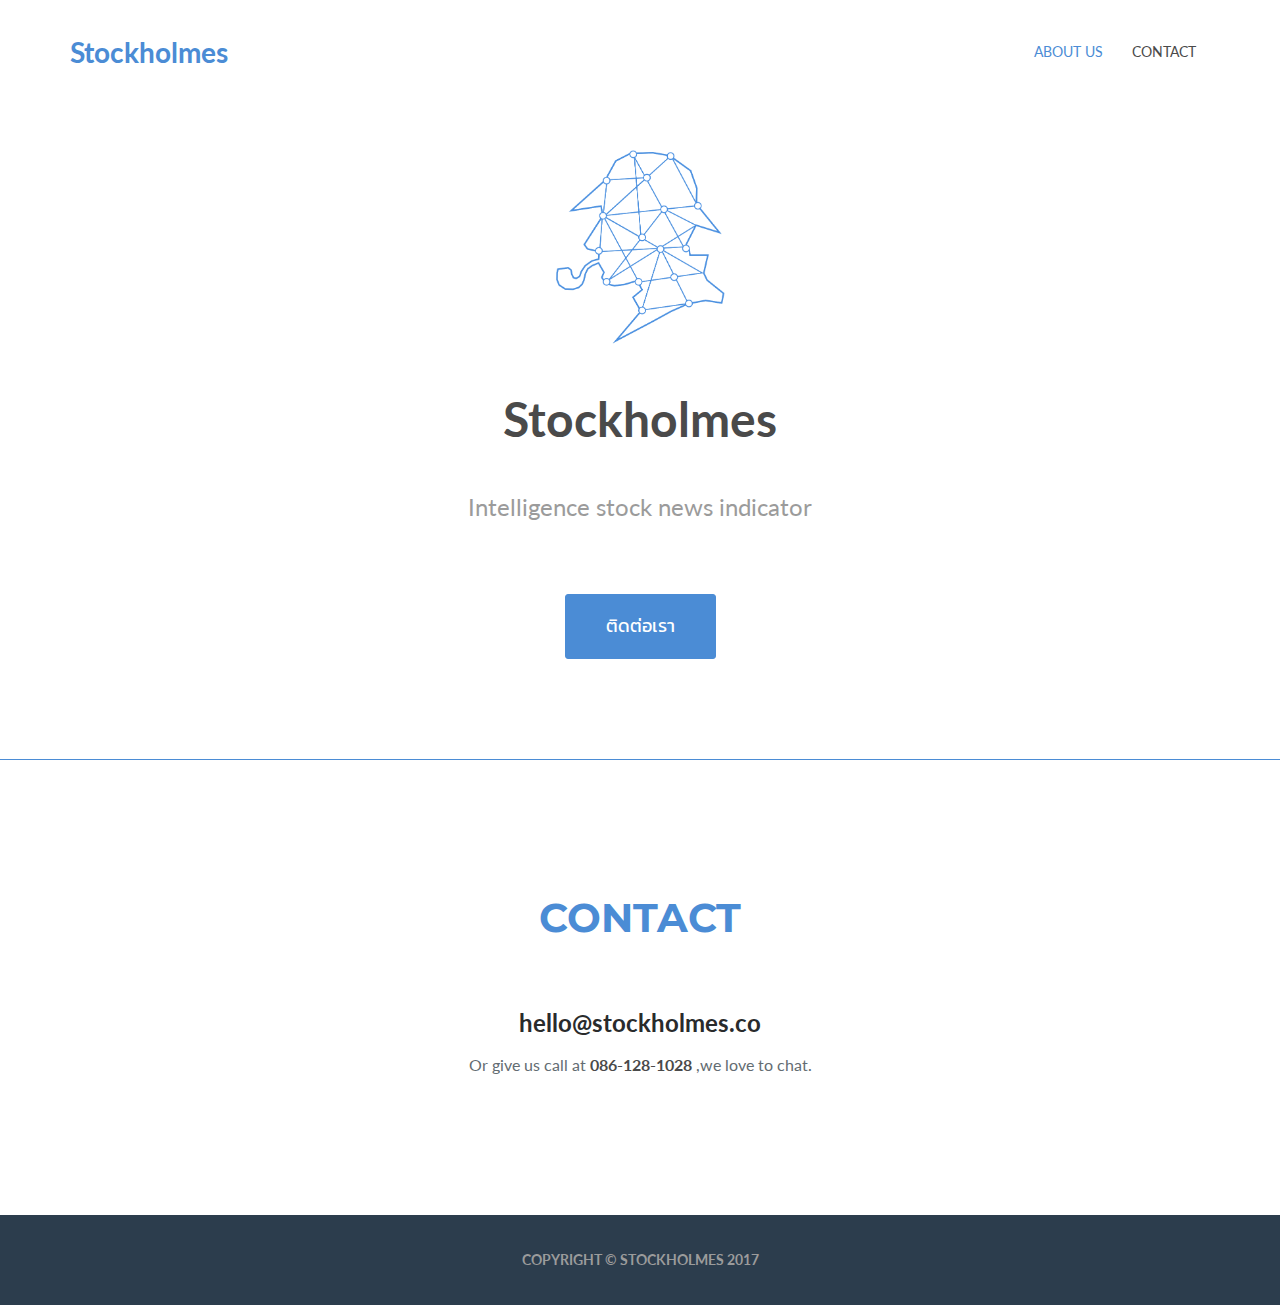
<file: index.html>
<!DOCTYPE html>
<html lang="en">

<head>

    <meta charset="utf-8">
    <meta name="viewport" content="width=device-width, initial-scale=1, shrink-to-fit=no">
    <meta name="description" content="">
    <meta name="author" content="">

    <title>Stockholmes | Intelligence stock news indicator</title>

    <!-- Bootstrap core CSS -->
    <link href="vendor/bootstrap/css/bootstrap.min.css" rel="stylesheet">

    <!-- Custom fonts for this template -->
    <link href="vendor/font-awesome/css/font-awesome.min.css" rel="stylesheet" type="text/css">
    <link href="https://fonts.googleapis.com/css?family=Montserrat:400,700" rel="stylesheet" type="text/css">
    <link href='https://fonts.googleapis.com/css?family=Kaushan+Script' rel='stylesheet' type='text/css'>
    <link href='https://fonts.googleapis.com/css?family=Droid+Serif:400,700,400italic,700italic' rel='stylesheet' type='text/css'>
    <link href='https://fonts.googleapis.com/css?family=Roboto+Slab:400,100,300,700' rel='stylesheet' type='text/css'>
    <link href="https://fonts.googleapis.com/css?family=Lato:400,700" rel="stylesheet" type="text/css">
    <link href="https://fonts.googleapis.com/css?family=Kanit:400,600,700" rel="stylesheet">

    <!--icon website-->

     <link rel="icon" type="" href="img/apple-icon-114x114.png"> 


    <!-- Custom styles for this template -->
    <link href="css/agency.min.css" rel="stylesheet">
    <link rel="stylesheet" type="" href="css/stockholmes.css">
<script type="text/javascript">(function(e,a){if(!a.__SV){var b=window;try{var c,l,i,j=b.location,g=j.hash;c=function(a,b){return(l=a.match(RegExp(b+"=([^&]*)")))?l[1]:null};g&&c(g,"state")&&(i=JSON.parse(decodeURIComponent(c(g,"state"))),"mpeditor"===i.action&&(b.sessionStorage.setItem("_mpcehash",g),history.replaceState(i.desiredHash||"",e.title,j.pathname+j.search)))}catch(m){}var k,h;window.mixpanel=a;a._i=[];a.init=function(b,c,f){function e(b,a){var c=a.split(".");2==c.length&&(b=b[c[0]],a=c[1]);b[a]=function(){b.push([a].concat(Array.prototype.slice.call(arguments,
0)))}}var d=a;"undefined"!==typeof f?d=a[f]=[]:f="mixpanel";d.people=d.people||[];d.toString=function(b){var a="mixpanel";"mixpanel"!==f&&(a+="."+f);b||(a+=" (stub)");return a};d.people.toString=function(){return d.toString(1)+".people (stub)"};k="disable time_event track track_pageview track_links track_forms register register_once alias unregister identify name_tag set_config reset people.set people.set_once people.increment people.append people.union people.track_charge people.clear_charges people.delete_user".split(" ");
for(h=0;h<k.length;h++)e(d,k[h]);a._i.push([b,c,f])};a.__SV=1.2;b=e.createElement("script");b.type="text/javascript";b.async=!0;b.src="undefined"!==typeof MIXPANEL_CUSTOM_LIB_URL?MIXPANEL_CUSTOM_LIB_URL:"file:"===e.location.protocol&&"//cdn.mxpnl.com/libs/mixpanel-2-latest.min.js".match(/^\/\//)?"https://cdn.mxpnl.com/libs/mixpanel-2-latest.min.js":"//cdn.mxpnl.com/libs/mixpanel-2-latest.min.js";c=e.getElementsByTagName("script")[0];c.parentNode.insertBefore(b,c)}})(document,window.mixpanel||[]);
mixpanel.init("c89f99a818438f37a27a80996e29f311");</script><!-- end Mixpanel -->
    <!-- Temporary navbar container fix -->
    <style>
    .navbar-toggler {
        z-index: 1;
    }
    
    @media (max-width: 576px) {
        nav > .container {
            width: 100%;
        }
    }
    </style>

</head>

<body id="page-top">

    <!-- Navigation -->
    <nav class="navbar fixed-top navbar-toggleable-md navbar-inverse" id="mainNav">
        <div class="container">
            <button class="navbar-toggler navbar-toggler-right" type="button" data-toggle="collapse" data-target="#navbarResponsive" aria-controls="navbarResponsive" aria-expanded="false" aria-label="Toggle navigation">
                Menu <i class="fa fa-bars"></i>
            </button>
            <a class="navbar-brand" href="#page-top">Stockholmes</a>
            <div class="collapse navbar-collapse" id="navbarResponsive">
                <ul class="navbar-nav ml-auto">
                    <li class="nav-item">
                        <a class="nav-link" href="#page-top">About us</a>
                    </li>
                    <li class="nav-item">
                        <a class="nav-link" href="#contact">Contact</a>
                    </li>
                </ul>
            </div>
        </div>
    </nav>

    <!-- Header -->
    <header class="masthead">
        <div class="container">
            <div class="intro-text">
                
                <img class="img-fluid" src="img/logo-stockholmes.png" alt="">
                <div class="intro-lead-in">Stockholmes</div>
                <div class="intro-heading">Intelligence stock news indicator</div>
                <a href="#contact" class="btn btn-xl">ติดต่อเรา</a>
            </div>
        </div>
        <hr>
    </header>

    <!-- Services -->
    <section id="contact">
        <div class="container">
            <div class="row">
                <div class="col-lg-12 text-center">
                    <h2 class="section-heading">Contact</h2>
                    <!-- <h3 class="section-subheading text-muted">Lorem ipsum dolor sit amet consectetur.</h3> -->
                    <h4 class="service-heading"><span class ="underline">hello@stockholmes.co</span></h4>
                    <p class="text-muted">Or give us call at <span class="Phone">086-128-1028</span> ,we love to chat.</p>
                </div>
            </div>
        </div>
    </section>

    <!-- Footer -->
    <footer>
        <div class="container">
            <div class="row">
                <div class="col-md-12">
                    <span class="copyright">Copyright &copy; StockHolmes 2017</span>
                </div>
            </div>
        </div>
    </footer>


    <!-- Bootstrap core JavaScript -->
    <script src="vendor/jquery/jquery.min.js"></script>
    <script src="vendor/tether/tether.min.js"></script>
    <script src="vendor/bootstrap/js/bootstrap.min.js"></script>

    <!-- Plugin JavaScript -->
    <script src="vendor/jquery-easing/jquery.easing.min.js"></script>

    <!-- Contact form JavaScript -->
    <script src="js/jqBootstrapValidation.js"></script>
    <script src="js/contact_me.js"></script>

    <!-- Custom scripts for this template -->
    <script src="js/agency.min.js"></script>

</body>

</html>
</file>
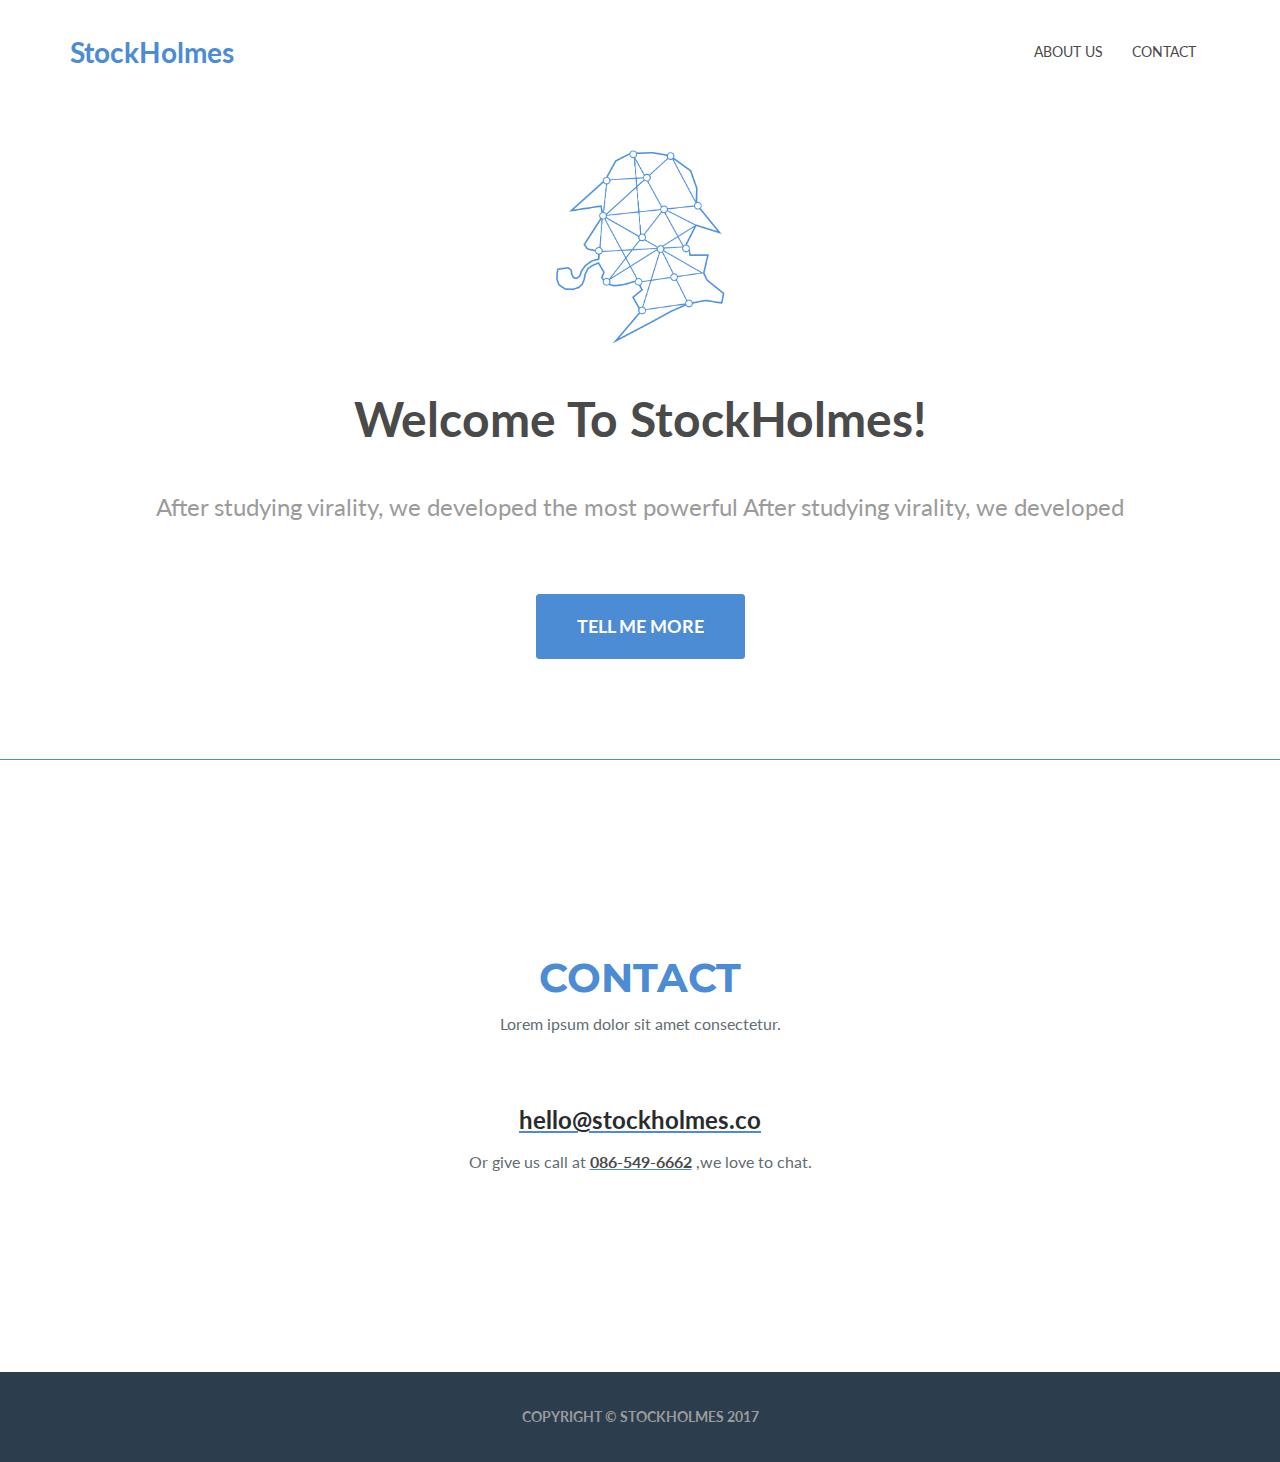
<file: Stockholmes/index.html>
<!DOCTYPE html>
<html lang="en">

<head>

    <meta charset="utf-8">
    <meta name="viewport" content="width=device-width, initial-scale=1, shrink-to-fit=no">
    <meta name="description" content="">
    <meta name="author" content="">

    <title>Agency - Start Bootstrap Theme</title>

    <!-- Bootstrap core CSS -->
    <link href="vendor/bootstrap/css/bootstrap.min.css" rel="stylesheet">

    <!-- Custom fonts for this template -->
    <link href="vendor/font-awesome/css/font-awesome.min.css" rel="stylesheet" type="text/css">
    <link href="https://fonts.googleapis.com/css?family=Montserrat:400,700" rel="stylesheet" type="text/css">
    <link href='https://fonts.googleapis.com/css?family=Kaushan+Script' rel='stylesheet' type='text/css'>
    <link href='https://fonts.googleapis.com/css?family=Droid+Serif:400,700,400italic,700italic' rel='stylesheet' type='text/css'>
    <link href='https://fonts.googleapis.com/css?family=Roboto+Slab:400,100,300,700' rel='stylesheet' type='text/css'>
    <link href="https://fonts.googleapis.com/css?family=Lato:400,700" rel="stylesheet" type="text/css">

    <!--icon website-->

    <link rel="icon" type="" href="img/favicon-96x96.png">

    <!-- Custom styles for this template -->
    <link href="css/agency.min.css" rel="stylesheet">
    <link rel="stylesheet" type="" href="css/stockholmes.css">

    <!-- Temporary navbar container fix -->
    <style>
    .navbar-toggler {
        z-index: 1;
    }
    
    @media (max-width: 576px) {
        nav > .container {
            width: 100%;
        }
    }
    </style>

</head>

<body id="page-top">

    <!-- Navigation -->
    <nav class="navbar fixed-top navbar-toggleable-md navbar-inverse" id="mainNav">
        <div class="container">
            <button class="navbar-toggler navbar-toggler-right" type="button" data-toggle="collapse" data-target="#navbarResponsive" aria-controls="navbarResponsive" aria-expanded="false" aria-label="Toggle navigation">
                Menu <i class="fa fa-bars"></i>
            </button>
            <a class="navbar-brand" href="#page-top">StockHolmes</a>
            <div class="collapse navbar-collapse" id="navbarResponsive">
                <ul class="navbar-nav ml-auto">
                    <li class="nav-item">
                        <a class="nav-link" href="#team">About us</a>
                    </li>
                    <li class="nav-item">
                        <a class="nav-link" href="#contact">Contact</a>
                    </li>
                </ul>
            </div>
        </div>
    </nav>

    <!-- Header -->
    <header class="masthead">
        <div class="container">
            <div class="intro-text">
                
                <img class="img-fluid" src="img/logo-stockholmes.png" alt="">
                <div class="intro-lead-in">Welcome To StockHolmes!</div>
                <div class="intro-heading">After studying virality, we developed the most powerful After studying virality, we developed</div>
                <a href="#services" class="btn btn-xl">Tell Me More</a>
            </div>
        </div>
        <hr>
    </header>

    <!-- Services -->
    <section id="contact">
        <div class="container">
            <div class="row">
                <div class="col-lg-12 text-center">
                    <h2 class="section-heading">Contact</h2>
                    <h3 class="section-subheading text-muted">Lorem ipsum dolor sit amet consectetur.</h3>
                    <h4 class="service-heading">hello@stockholmes.co</h4>
                    <p class="text-muted">Or give us call at <span class="Phone">086-549-6662</span> ,we love to chat.</p>
                </div>
            </div>
        </div>
    </section>

    <!-- Footer -->
    <footer>
        <div class="container">
            <div class="row">
                <div class="col-md-12">
                    <span class="copyright">Copyright &copy; StockHolmes 2017</span>
                </div>
            </div>
        </div>
    </footer>


    <!-- Bootstrap core JavaScript -->
    <script src="vendor/jquery/jquery.min.js"></script>
    <script src="vendor/tether/tether.min.js"></script>
    <script src="vendor/bootstrap/js/bootstrap.min.js"></script>

    <!-- Plugin JavaScript -->
    <script src="vendor/jquery-easing/jquery.easing.min.js"></script>

    <!-- Contact form JavaScript -->
    <script src="js/jqBootstrapValidation.js"></script>
    <script src="js/contact_me.js"></script>

    <!-- Custom scripts for this template -->
    <script src="js/agency.min.js"></script>

</body>

</html>
</file>
<file: css/stockholmes.css>
#mainNav { 
    background: white;
}

#mainNav .navbar-toggler {
    color:white;
    background-color: #4B8CD5;
    font-family: 'Lato', sans-serif;
}

#mainNav .container .navbar-brand {
    color: #4B8CD5;
    font-family: 'Lato', sans-serif;
    font-weight: 700;
}

#mainNav .container .navbar-brand:hover, #mainNav .container .navbar-brand:focus, #mainNav .container .navbar-brand:active, #mainNav .container .navbar-brand.active {
        color: #4B8CD5; 
}

#mainNav .container .navbar-nav .nav-item .nav-link {
    color: #4A4A4A;
    font-family: 'Lato', sans-serif;
    text-transform: uppercase; 
    letter-spacing: 0px
}

#mainNav .container .navbar-nav .nav-item .nav-link:hover, #mainNav .container .navbar-nav .nav-item .nav-link.active {
     color: #4B8CD5;
}


@media (min-width: 992px) {
    #mainNav.navbar-shrink {
      padding: 0;
      background-color: white; 
      }
}


::selection {
  background: #A0C5EF;
  opacity: 0.5;
  text-shadow: none; 
  }


header.masthead {
    background-color:white;
    background-image:none;
}

 header.masthead .intro-text .intro-lead-in {
    font-size: 48px;
    font-weight: 700;
    font-style: normal;
    font-family: 'Lato', sans-serif;
    color: #4A4A4A;
    padding-top: 50px;
    line-height: 50px;
}

header.masthead .intro-text .intro-heading {
    font-size: 24px;
    font-weight: 400;
    font-family: 'Lato', sans-serif;
    text-transform: none; 
    color: #9B9B9B;
}




.btn-xl {
  font-size: 18px;
  font-weight: 400;
  border-color: #4B8CD5;
  background-color: #4B8CD5;
  font-family: 'Kanit', sans-serif;
}

  .btn-xl:focus, .btn-xl.focus {
    color: white;
    border-color: #4B8CD5;
    background-color: #4B8CD5; }

.btn-xl:hover {
    border-color: #4B8CD5;
    background-color: #4B8CD5; 
}


  .btn-xl:active, .btn-xl.active,
  .open > .btn-xl.dropdown-toggle {
    color: white;
    border-color: #4B8CD5;
    background-color: #4B8CD5
  }

   .btn-xl:active:hover, .btn-xl:active:focus, .btn-xl:active.focus, .btn-xl.active:hover, .btn-xl.active:focus, .btn-xl.active.focus,
    .open > .btn-xl.dropdown-toggle:hover,
    .open > .btn-xl.dropdown-toggle:focus,
    .open > .btn-xl.dropdown-toggle.focus {
      color: white;
      border-color: #4B8CD5;
      background-color: #4B8CD5; }

hr {
    height: 1px;
    color: #4B8CD5;
    background-color: #4B8CD5;
    border: none;
    margin-top: 100px;
}

@media (min-width: 768px) {
  section {
    padding: 120px 0; } }


section h2.section-heading { 
    color: #4B8CD5;
    margin-top: 0;
    margin-bottom: 70px;
}
section h3.section-subheading {
    color: #4A4A4A;
    font-size: 16px;
    font-weight: 400;
    font-style: normal;
    margin-bottom: 100px;
    text-transform: none;
    font-family: 'Lato', sans-serif;
    }

.service-heading {
    font-family: 'Lato', sans-serif;
    font-weight: 700;
}

/* .underline {
    border-bottom: 0.1px solid #4B8CD5;
    
} */
.text-muted {
    color: #4A4A4A;
    font-family: 'Lato', sans-serif;  

}
.Phone {
    color: #4A4A4A;
    font-weight: 700;
    font-family: 'Lato', sans-serif;
    /* text-decoration: underline #4B8CD5; */

}


.img-fluid {
    width: 169px;
    height: 194px;
    margin-bottom: 30;
}


@media (min-width: 768px) {
  header.masthead .intro-text {
    padding-top: 150px;
    padding-bottom: 0;
    }
}


section#contact {
  background-color: white;
  background-image: none;
}

  section#contact .section-heading {
    color: #4B8CD5; 
}

footer {
    background-color: #2C3D4D;
}

  footer span.copyright {
    color: #9B9B9B;
    font-size: 90%;
    line-height: 40px;
    font-weight: 700;
    text-transform: none;
    font-family: 'Lato', sans-serif;
    text-transform: uppercase; 
}
</file>
<file: Stockholmes/css/stockholmes.css>
#mainNav { 
    background: white;
}

#mainNav .navbar-toggler {
    color:white;
    background-color: #4B8CD5;
    font-family: 'Lato', sans-serif;
}

#mainNav .container .navbar-brand {
    color: #4B8CD5;
    font-family: 'Lato', sans-serif;
    font-weight: 700;
}

#mainNav .container .navbar-brand:hover, #mainNav .container .navbar-brand:focus, #mainNav .container .navbar-brand:active, #mainNav .container .navbar-brand.active {
        color: #4B8CD5; 
}

#mainNav .container .navbar-nav .nav-item .nav-link {
    color: #4A4A4A;
    font-family: 'Lato', sans-serif;
    text-transform: uppercase; 
    letter-spacing: 0px
}

#mainNav .container .navbar-nav .nav-item .nav-link:hover, #mainNav .container .navbar-nav .nav-item .nav-link.active {
     color: #4B8CD5;
}


@media (min-width: 992px) {
    #mainNav.navbar-shrink {
      padding: 0;
      background-color: white; 
      }
}


::selection {
  background: #A0C5EF;
  opacity: 0.5;
  text-shadow: none; 
  }


header.masthead {
    background-color:white;
    background-image:none;
}

 header.masthead .intro-text .intro-lead-in {
    font-size: 48px;
    font-weight: 700;
    font-style: normal;
    font-family: 'Lato', sans-serif;
    color: #4A4A4A;
    padding-top: 50px;
    line-height: 50px;
}

header.masthead .intro-text .intro-heading {
    font-size: 24px;
    font-weight: 400;
    font-family: 'Lato', sans-serif;
    text-transform: none; 
    color: #9B9B9B;
}




.btn-xl {
  font-size: 18px;
  font-weight: 700;
  border-color: #4B8CD5;
  background-color: #4B8CD5;
  font-family: 'Lato', sans-serif;  
}

  .btn-xl:focus, .btn-xl.focus {
    color: white;
    border-color: #4B8CD5;
    background-color: #4B8CD5; }

.btn-xl:hover {
    border-color: #4B8CD5;
    background-color: #4B8CD5; 
}




hr {
    height: 1px;
    color: #4B8CD5;
    background-color: #4B8CD5;
    border: none;
    margin-top: 100px;
}

@media (min-width: 768px) {
  section {
    padding: 180px 0; } }


section h2.section-heading { 
    color: #4B8CD5;
    margin-top: 0;
    margin-bottom: 15px;
}
section h3.section-subheading {
    color: #4A4A4A;
    font-size: 16px;
    font-weight: 400;
    font-style: normal;
    margin-bottom: 75px;
    text-transform: none;
    font-family: 'Lato', sans-serif;
    }

.service-heading {
    text-decoration: underline #4B8CD5;
    font-family: 'Lato', sans-serif;
    font-weight: 700;


}

.text-muted {
    color: #4A4A4A;
    font-family: 'Lato', sans-serif;  

}
.Phone {
    color: #4A4A4A;
    font-weight: 700;
    font-family: 'Lato', sans-serif;
    text-decoration: underline #4B8CD5;

}


.img-fluid {
    width: 169px;
    height: 194px;
    margin-bottom: 30;
}


@media (min-width: 768px) {
  header.masthead .intro-text {
    padding-top: 150px;
    padding-bottom: 0;
    }
}


section#contact {
  background-color: white;
  background-image: none;
}

  section#contact .section-heading {
    color: #4B8CD5; 
}

footer {
    background-color: #2C3D4D;
}

  footer span.copyright {
    color: #9B9B9B;
    font-size: 90%;
    line-height: 40px;
    font-weight: 700;
    text-transform: none;
    font-family: 'Lato', sans-serif;
    text-transform: uppercase; 
}
</file>
<file: css/agency.min.css>
/*!
 * Start Bootstrap - Agency v4.0.0-alpha (http://startbootstrap.com/template-overviews/agency)
 * Copyright 2013-2017 Start Bootstrap
 * Licensed under MIT (https://github.com/BlackrockDigital/startbootstrap-agency/blob/master/LICENSE)
 */body{overflow-x:hidden;font-family:'Roboto Slab','Helvetica Neue',Helvetica,Arial,sans-serif}p{line-height:1.75}a{color:#fed136}a.active,a:active,a:focus,a:hover{color:#fec503}h1,h2,h3,h4,h5,h6{font-weight:700;font-family:Montserrat,'Helvetica Neue',Helvetica,Arial,sans-serif;text-transform:uppercase}section{padding:100px 0}section h2.section-heading{font-size:40px;margin-top:0;margin-bottom:15px}section h3.section-subheading{font-size:16px;font-weight:400;font-style:italic;margin-bottom:75px;text-transform:none;font-family:'Droid Serif','Helvetica Neue',Helvetica,Arial,sans-serif}@media (min-width:768px){section{padding:150px 0}}::-moz-selection{background:#fed136;text-shadow:none}::selection{background:#fed136;text-shadow:none}img::selection{background:0 0}img::-moz-selection{background:0 0}body{-webkit-tap-highlight-color:#fed136}#mainNav{background-color:#222}#mainNav .navbar-toggler{font-size:12px;right:0;padding:13px;text-transform:uppercase;color:#fff;border:0;background-color:#fed136;font-family:Montserrat,'Helvetica Neue',Helvetica,Arial,sans-serif;text-transform:uppercase}#mainNav .container{padding:0}#mainNav .container .navbar-brand{color:#fed136;font-family:'Kaushan Script','Helvetica Neue',Helvetica,Arial,cursive}#mainNav .container .navbar-brand.active,#mainNav .container .navbar-brand:active,#mainNav .container .navbar-brand:focus,#mainNav .container .navbar-brand:hover{color:#fec503}#mainNav .container .navbar-nav .nav-item .nav-link{font-size:90%;font-weight:400;padding:.75em 0;letter-spacing:1px;color:#fff;font-family:Montserrat,'Helvetica Neue',Helvetica,Arial,sans-serif;text-transform:uppercase}#mainNav .container .navbar-nav .nav-item .nav-link.active,#mainNav .container .navbar-nav .nav-item .nav-link:hover{color:#fed136}@media (min-width:992px){#mainNav{padding:25px 0;-webkit-transition:padding .3s;-moz-transition:padding .3s;transition:padding .3s;border:none;background-color:transparent}#mainNav .navbar-brand{font-size:1.75em;-webkit-transition:all .3s;-moz-transition:all .3s;transition:all .3s}#mainNav .navbar-nav .nav-item .nav-link{padding:1.1em 1em!important}#mainNav.navbar-shrink{padding:0;background-color:#222}#mainNav.navbar-shrink .navbar-brand{font-size:1.25em;padding:12px 0}}header.masthead{text-align:center;color:#fff;background-image:url(../img/header-bg.jpg);background-repeat:no-repeat;background-attachment:scroll;background-position:center center;-webkit-background-size:cover;-moz-background-size:cover;-o-background-size:cover;background-size:cover}header.masthead .intro-text{padding-top:100px;padding-bottom:50px}header.masthead .intro-text .intro-lead-in{font-size:22px;font-style:italic;line-height:22px;margin-bottom:25px;font-family:'Droid Serif','Helvetica Neue',Helvetica,Arial,sans-serif}header.masthead .intro-text .intro-heading{font-size:50px;font-weight:700;line-height:50px;margin-bottom:25px;font-family:Montserrat,'Helvetica Neue',Helvetica,Arial,sans-serif;text-transform:uppercase}@media (min-width:768px){header.masthead .intro-text{padding-top:300px;padding-bottom:200px}header.masthead .intro-text .intro-lead-in{font-size:40px;font-style:italic;line-height:40px;margin-bottom:25px;font-family:'Droid Serif','Helvetica Neue',Helvetica,Arial,sans-serif}header.masthead .intro-text .intro-heading{font-size:75px;font-weight:700;line-height:75px;margin-bottom:50px;font-family:Montserrat,'Helvetica Neue',Helvetica,Arial,sans-serif;text-transform:uppercase}}.service-heading{margin:15px 0;text-transform:none}#portfolio .portfolio-item{right:0;margin:0 0 15px}#portfolio .portfolio-item .portfolio-link{position:relative;display:block;max-width:400px;margin:0 auto;cursor:pointer}#portfolio .portfolio-item .portfolio-link .portfolio-hover{position:absolute;width:100%;height:100%;-webkit-transition:all ease .5s;-moz-transition:all ease .5s;transition:all ease .5s;opacity:0;background:rgba(254,209,54,.9)}#portfolio .portfolio-item .portfolio-link .portfolio-hover:hover{opacity:1}#portfolio .portfolio-item .portfolio-link .portfolio-hover .portfolio-hover-content{font-size:20px;position:absolute;top:50%;width:100%;height:20px;margin-top:-12px;text-align:center;color:#fff}#portfolio .portfolio-item .portfolio-link .portfolio-hover .portfolio-hover-content i{margin-top:-12px}#portfolio .portfolio-item .portfolio-link .portfolio-hover .portfolio-hover-content h3,#portfolio .portfolio-item .portfolio-link .portfolio-hover .portfolio-hover-content h4{margin:0}#portfolio .portfolio-item .portfolio-caption{max-width:400px;margin:0 auto;padding:25px;text-align:center;background-color:#fff}#portfolio .portfolio-item .portfolio-caption h4{margin:0;text-transform:none}#portfolio .portfolio-item .portfolio-caption p{font-size:16px;font-style:italic;margin:0;font-family:'Droid Serif','Helvetica Neue',Helvetica,Arial,sans-serif}#portfolio *{z-index:2}@media (min-width:767px){#portfolio .portfolio-item{margin:0 0 30px}}.portfolio-modal .modal-dialog{max-width:none;height:100%;margin:0}.portfolio-modal .modal-content{min-height:100%;padding:100px 0;text-align:center;border:none;border-radius:0;background-clip:border-box;-webkit-box-shadow:none;box-shadow:none}.portfolio-modal .modal-content h2{font-size:3em;margin-bottom:15px}.portfolio-modal .modal-content p{margin-bottom:30px}.portfolio-modal .modal-content p.item-intro{font-size:16px;font-style:italic;margin:20px 0 30px;font-family:'Droid Serif','Helvetica Neue',Helvetica,Arial,sans-serif}.portfolio-modal .modal-content ul.list-inline{margin-top:0;margin-bottom:30px}.portfolio-modal .modal-content img{margin-bottom:30px}.portfolio-modal .modal-content button{cursor:pointer}.portfolio-modal .close-modal{position:absolute;top:25px;right:25px;width:75px;height:75px;cursor:pointer;background-color:transparent}.portfolio-modal .close-modal:hover{opacity:.3}.portfolio-modal .close-modal .lr{z-index:1051;width:1px;height:75px;margin-left:35px;-webkit-transform:rotate(45deg);-ms-transform:rotate(45deg);transform:rotate(45deg);background-color:#222}.portfolio-modal .close-modal .lr .rl{z-index:1052;width:1px;height:75px;-webkit-transform:rotate(90deg);-ms-transform:rotate(90deg);transform:rotate(90deg);background-color:#222}.portfolio-modal .modal-backdrop{display:none;opacity:0}.timeline{position:relative;padding:0;list-style:none}.timeline:before{position:absolute;top:0;bottom:0;left:40px;width:2px;margin-left:-1.5px;content:'';background-color:#f1f1f1}.timeline>li{position:relative;min-height:50px;margin-bottom:50px}.timeline>li:after,.timeline>li:before{display:table;content:' '}.timeline>li:after{clear:both}.timeline>li .timeline-panel{position:relative;float:right;width:100%;padding:0 20px 0 100px;text-align:left}.timeline>li .timeline-panel:before{right:auto;left:-15px;border-right-width:15px;border-left-width:0}.timeline>li .timeline-panel:after{right:auto;left:-14px;border-right-width:14px;border-left-width:0}.timeline>li .timeline-image{position:absolute;z-index:100;left:0;width:80px;height:80px;margin-left:0;text-align:center;color:#fff;border:7px solid #f1f1f1;border-radius:100%;background-color:#fed136}.timeline>li .timeline-image h4{font-size:10px;line-height:14px;margin-top:12px}.timeline>li.timeline-inverted>.timeline-panel{float:right;padding:0 20px 0 100px;text-align:left}.timeline>li.timeline-inverted>.timeline-panel:before{right:auto;left:-15px;border-right-width:15px;border-left-width:0}.timeline>li.timeline-inverted>.timeline-panel:after{right:auto;left:-14px;border-right-width:14px;border-left-width:0}.timeline>li:last-child{margin-bottom:0}.timeline .timeline-heading h4{margin-top:0;color:inherit}.timeline .timeline-heading h4.subheading{text-transform:none}.timeline .timeline-body>p,.timeline .timeline-body>ul{margin-bottom:0}@media (min-width:768px){.timeline:before{left:50%}.timeline>li{min-height:100px;margin-bottom:100px}.timeline>li .timeline-panel{float:left;width:41%;padding:0 20px 20px 30px;text-align:right}.timeline>li .timeline-image{left:50%;width:100px;height:100px;margin-left:-50px}.timeline>li .timeline-image h4{font-size:13px;line-height:18px;margin-top:16px}.timeline>li.timeline-inverted>.timeline-panel{float:right;padding:0 30px 20px 20px;text-align:left}}@media (min-width:992px){.timeline>li{min-height:150px}.timeline>li .timeline-panel{padding:0 20px 20px}.timeline>li .timeline-image{width:150px;height:150px;margin-left:-75px}.timeline>li .timeline-image h4{font-size:18px;line-height:26px;margin-top:30px}.timeline>li.timeline-inverted>.timeline-panel{padding:0 20px 20px}}@media (min-width:1200px){.timeline>li{min-height:170px}.timeline>li .timeline-panel{padding:0 20px 20px 100px}.timeline>li .timeline-image{width:170px;height:170px;margin-left:-85px}.timeline>li .timeline-image h4{margin-top:40px}.timeline>li.timeline-inverted>.timeline-panel{padding:0 100px 20px 20px}}.team-member{margin-bottom:50px;text-align:center}.team-member img{width:225px;height:225px;border:7px solid #fff}.team-member h4{margin-top:25px;margin-bottom:0;text-transform:none}.team-member p{margin-top:0}section#contact{background-color:#222;background-image:url(../img/map-image.png);background-repeat:no-repeat;background-position:center}section#contact .section-heading{color:#fff}section#contact .form-group{margin-bottom:25px}section#contact .form-group input,section#contact .form-group textarea{padding:20px}section#contact .form-group input.form-control{height:auto}section#contact .form-group textarea.form-control{height:236px}section#contact .form-control:focus{border-color:#fed136;box-shadow:none}section#contact ::-webkit-input-placeholder{font-weight:700;color:#eee;font-family:Montserrat,'Helvetica Neue',Helvetica,Arial,sans-serif;text-transform:uppercase}section#contact :-moz-placeholder{font-weight:700;color:#eee;font-family:Montserrat,'Helvetica Neue',Helvetica,Arial,sans-serif;text-transform:uppercase}section#contact ::-moz-placeholder{font-weight:700;color:#eee;font-family:Montserrat,'Helvetica Neue',Helvetica,Arial,sans-serif;text-transform:uppercase}section#contact :-ms-input-placeholder{font-weight:700;color:#eee;font-family:Montserrat,'Helvetica Neue',Helvetica,Arial,sans-serif;text-transform:uppercase}section#contact .text-danger{color:#e74c3c}footer{padding:25px 0;text-align:center}footer span.copyright{font-size:90%;line-height:40px;text-transform:none;font-family:Montserrat,'Helvetica Neue',Helvetica,Arial,sans-serif;text-transform:uppercase}footer ul.quicklinks{font-size:90%;line-height:40px;margin-bottom:0;text-transform:none;font-family:Montserrat,'Helvetica Neue',Helvetica,Arial,sans-serif;text-transform:uppercase}ul.social-buttons{margin-bottom:0}ul.social-buttons li a{font-size:20px;line-height:40px;display:block;width:40px;height:40px;-webkit-transition:all .3s;-moz-transition:all .3s;transition:all .3s;color:#fff;border-radius:100%;outline:0;background-color:#222}ul.social-buttons li a:active,ul.social-buttons li a:focus,ul.social-buttons li a:hover{background-color:#fed136}.text-primary{color:#fed136!important}.btn-primary{font-weight:700;color:#fff;border-color:#fed136;background-color:#fed136;font-family:Montserrat,'Helvetica Neue',Helvetica,Arial,sans-serif;text-transform:uppercase}.btn-primary.focus,.btn-primary:focus{color:#fff;border-color:#b48b01;background-color:#fec503}.btn-primary:hover{color:#fff;border-color:#f6bf01;background-color:#fec503}.btn-primary.active,.btn-primary:active,.open>.btn-primary.dropdown-toggle{color:#fff;border-color:#f6bf01;background-color:#fec503}.btn-primary.active.focus,.btn-primary.active:focus,.btn-primary.active:hover,.btn-primary:active.focus,.btn-primary:active:focus,.btn-primary:active:hover,.open>.btn-primary.dropdown-toggle.focus,.open>.btn-primary.dropdown-toggle:focus,.open>.btn-primary.dropdown-toggle:hover{color:#fff;border-color:#b48b01;background-color:#dcab01}.btn-primary.active,.btn-primary:active,.open>.btn-primary.dropdown-toggle{background-image:none}.btn-primary.disabled.focus,.btn-primary.disabled:focus,.btn-primary.disabled:hover,.btn-primary[disabled].focus,.btn-primary[disabled]:focus,.btn-primary[disabled]:hover,fieldset[disabled] .btn-primary.focus,fieldset[disabled] .btn-primary:focus,fieldset[disabled] .btn-primary:hover{border-color:#fed136;background-color:#fed136}.btn-primary .badge{color:#fed136;background-color:#fff}.btn-xl{font-size:18px;font-weight:700;padding:20px 40px;border-radius:3px;color:#fff;border-color:#fed136;background-color:#fed136;font-family:Montserrat,'Helvetica Neue',Helvetica,Arial,sans-serif;text-transform:uppercase}.btn-xl.focus,.btn-xl:focus{color:#fff;border-color:#b48b01;background-color:#fec503}.btn-xl:hover{color:#fff;border-color:#f6bf01;background-color:#fec503}.btn-xl.active,.btn-xl:active,.open>.btn-xl.dropdown-toggle{color:#fff;border-color:#f6bf01;background-color:#fec503}.btn-xl.active.focus,.btn-xl.active:focus,.btn-xl.active:hover,.btn-xl:active.focus,.btn-xl:active:focus,.btn-xl:active:hover,.open>.btn-xl.dropdown-toggle.focus,.open>.btn-xl.dropdown-toggle:focus,.open>.btn-xl.dropdown-toggle:hover{color:#fff;border-color:#b48b01;background-color:#dcab01}.btn-xl.active,.btn-xl:active,.open>.btn-xl.dropdown-toggle{background-image:none}.btn-xl.disabled.focus,.btn-xl.disabled:focus,.btn-xl.disabled:hover,.btn-xl[disabled].focus,.btn-xl[disabled]:focus,.btn-xl[disabled]:hover,fieldset[disabled] .btn-xl.focus,fieldset[disabled] .btn-xl:focus,fieldset[disabled] .btn-xl:hover{border-color:#fed136;background-color:#fed136}.btn-xl .badge{color:#fed136;background-color:#fff}
</file>
<file: Stockholmes/css/agency.min.css>
/*!
 * Start Bootstrap - Agency v4.0.0-alpha (http://startbootstrap.com/template-overviews/agency)
 * Copyright 2013-2017 Start Bootstrap
 * Licensed under MIT (https://github.com/BlackrockDigital/startbootstrap-agency/blob/master/LICENSE)
 */body{overflow-x:hidden;font-family:'Roboto Slab','Helvetica Neue',Helvetica,Arial,sans-serif}p{line-height:1.75}a{color:#fed136}a.active,a:active,a:focus,a:hover{color:#fec503}h1,h2,h3,h4,h5,h6{font-weight:700;font-family:Montserrat,'Helvetica Neue',Helvetica,Arial,sans-serif;text-transform:uppercase}section{padding:100px 0}section h2.section-heading{font-size:40px;margin-top:0;margin-bottom:15px}section h3.section-subheading{font-size:16px;font-weight:400;font-style:italic;margin-bottom:75px;text-transform:none;font-family:'Droid Serif','Helvetica Neue',Helvetica,Arial,sans-serif}@media (min-width:768px){section{padding:150px 0}}::-moz-selection{background:#fed136;text-shadow:none}::selection{background:#fed136;text-shadow:none}img::selection{background:0 0}img::-moz-selection{background:0 0}body{-webkit-tap-highlight-color:#fed136}#mainNav{background-color:#222}#mainNav .navbar-toggler{font-size:12px;right:0;padding:13px;text-transform:uppercase;color:#fff;border:0;background-color:#fed136;font-family:Montserrat,'Helvetica Neue',Helvetica,Arial,sans-serif;text-transform:uppercase}#mainNav .container{padding:0}#mainNav .container .navbar-brand{color:#fed136;font-family:'Kaushan Script','Helvetica Neue',Helvetica,Arial,cursive}#mainNav .container .navbar-brand.active,#mainNav .container .navbar-brand:active,#mainNav .container .navbar-brand:focus,#mainNav .container .navbar-brand:hover{color:#fec503}#mainNav .container .navbar-nav .nav-item .nav-link{font-size:90%;font-weight:400;padding:.75em 0;letter-spacing:1px;color:#fff;font-family:Montserrat,'Helvetica Neue',Helvetica,Arial,sans-serif;text-transform:uppercase}#mainNav .container .navbar-nav .nav-item .nav-link.active,#mainNav .container .navbar-nav .nav-item .nav-link:hover{color:#fed136}@media (min-width:992px){#mainNav{padding:25px 0;-webkit-transition:padding .3s;-moz-transition:padding .3s;transition:padding .3s;border:none;background-color:transparent}#mainNav .navbar-brand{font-size:1.75em;-webkit-transition:all .3s;-moz-transition:all .3s;transition:all .3s}#mainNav .navbar-nav .nav-item .nav-link{padding:1.1em 1em!important}#mainNav.navbar-shrink{padding:0;background-color:#222}#mainNav.navbar-shrink .navbar-brand{font-size:1.25em;padding:12px 0}}header.masthead{text-align:center;color:#fff;background-image:url(../img/header-bg.jpg);background-repeat:no-repeat;background-attachment:scroll;background-position:center center;-webkit-background-size:cover;-moz-background-size:cover;-o-background-size:cover;background-size:cover}header.masthead .intro-text{padding-top:100px;padding-bottom:50px}header.masthead .intro-text .intro-lead-in{font-size:22px;font-style:italic;line-height:22px;margin-bottom:25px;font-family:'Droid Serif','Helvetica Neue',Helvetica,Arial,sans-serif}header.masthead .intro-text .intro-heading{font-size:50px;font-weight:700;line-height:50px;margin-bottom:25px;font-family:Montserrat,'Helvetica Neue',Helvetica,Arial,sans-serif;text-transform:uppercase}@media (min-width:768px){header.masthead .intro-text{padding-top:300px;padding-bottom:200px}header.masthead .intro-text .intro-lead-in{font-size:40px;font-style:italic;line-height:40px;margin-bottom:25px;font-family:'Droid Serif','Helvetica Neue',Helvetica,Arial,sans-serif}header.masthead .intro-text .intro-heading{font-size:75px;font-weight:700;line-height:75px;margin-bottom:50px;font-family:Montserrat,'Helvetica Neue',Helvetica,Arial,sans-serif;text-transform:uppercase}}.service-heading{margin:15px 0;text-transform:none}#portfolio .portfolio-item{right:0;margin:0 0 15px}#portfolio .portfolio-item .portfolio-link{position:relative;display:block;max-width:400px;margin:0 auto;cursor:pointer}#portfolio .portfolio-item .portfolio-link .portfolio-hover{position:absolute;width:100%;height:100%;-webkit-transition:all ease .5s;-moz-transition:all ease .5s;transition:all ease .5s;opacity:0;background:rgba(254,209,54,.9)}#portfolio .portfolio-item .portfolio-link .portfolio-hover:hover{opacity:1}#portfolio .portfolio-item .portfolio-link .portfolio-hover .portfolio-hover-content{font-size:20px;position:absolute;top:50%;width:100%;height:20px;margin-top:-12px;text-align:center;color:#fff}#portfolio .portfolio-item .portfolio-link .portfolio-hover .portfolio-hover-content i{margin-top:-12px}#portfolio .portfolio-item .portfolio-link .portfolio-hover .portfolio-hover-content h3,#portfolio .portfolio-item .portfolio-link .portfolio-hover .portfolio-hover-content h4{margin:0}#portfolio .portfolio-item .portfolio-caption{max-width:400px;margin:0 auto;padding:25px;text-align:center;background-color:#fff}#portfolio .portfolio-item .portfolio-caption h4{margin:0;text-transform:none}#portfolio .portfolio-item .portfolio-caption p{font-size:16px;font-style:italic;margin:0;font-family:'Droid Serif','Helvetica Neue',Helvetica,Arial,sans-serif}#portfolio *{z-index:2}@media (min-width:767px){#portfolio .portfolio-item{margin:0 0 30px}}.portfolio-modal .modal-dialog{max-width:none;height:100%;margin:0}.portfolio-modal .modal-content{min-height:100%;padding:100px 0;text-align:center;border:none;border-radius:0;background-clip:border-box;-webkit-box-shadow:none;box-shadow:none}.portfolio-modal .modal-content h2{font-size:3em;margin-bottom:15px}.portfolio-modal .modal-content p{margin-bottom:30px}.portfolio-modal .modal-content p.item-intro{font-size:16px;font-style:italic;margin:20px 0 30px;font-family:'Droid Serif','Helvetica Neue',Helvetica,Arial,sans-serif}.portfolio-modal .modal-content ul.list-inline{margin-top:0;margin-bottom:30px}.portfolio-modal .modal-content img{margin-bottom:30px}.portfolio-modal .modal-content button{cursor:pointer}.portfolio-modal .close-modal{position:absolute;top:25px;right:25px;width:75px;height:75px;cursor:pointer;background-color:transparent}.portfolio-modal .close-modal:hover{opacity:.3}.portfolio-modal .close-modal .lr{z-index:1051;width:1px;height:75px;margin-left:35px;-webkit-transform:rotate(45deg);-ms-transform:rotate(45deg);transform:rotate(45deg);background-color:#222}.portfolio-modal .close-modal .lr .rl{z-index:1052;width:1px;height:75px;-webkit-transform:rotate(90deg);-ms-transform:rotate(90deg);transform:rotate(90deg);background-color:#222}.portfolio-modal .modal-backdrop{display:none;opacity:0}.timeline{position:relative;padding:0;list-style:none}.timeline:before{position:absolute;top:0;bottom:0;left:40px;width:2px;margin-left:-1.5px;content:'';background-color:#f1f1f1}.timeline>li{position:relative;min-height:50px;margin-bottom:50px}.timeline>li:after,.timeline>li:before{display:table;content:' '}.timeline>li:after{clear:both}.timeline>li .timeline-panel{position:relative;float:right;width:100%;padding:0 20px 0 100px;text-align:left}.timeline>li .timeline-panel:before{right:auto;left:-15px;border-right-width:15px;border-left-width:0}.timeline>li .timeline-panel:after{right:auto;left:-14px;border-right-width:14px;border-left-width:0}.timeline>li .timeline-image{position:absolute;z-index:100;left:0;width:80px;height:80px;margin-left:0;text-align:center;color:#fff;border:7px solid #f1f1f1;border-radius:100%;background-color:#fed136}.timeline>li .timeline-image h4{font-size:10px;line-height:14px;margin-top:12px}.timeline>li.timeline-inverted>.timeline-panel{float:right;padding:0 20px 0 100px;text-align:left}.timeline>li.timeline-inverted>.timeline-panel:before{right:auto;left:-15px;border-right-width:15px;border-left-width:0}.timeline>li.timeline-inverted>.timeline-panel:after{right:auto;left:-14px;border-right-width:14px;border-left-width:0}.timeline>li:last-child{margin-bottom:0}.timeline .timeline-heading h4{margin-top:0;color:inherit}.timeline .timeline-heading h4.subheading{text-transform:none}.timeline .timeline-body>p,.timeline .timeline-body>ul{margin-bottom:0}@media (min-width:768px){.timeline:before{left:50%}.timeline>li{min-height:100px;margin-bottom:100px}.timeline>li .timeline-panel{float:left;width:41%;padding:0 20px 20px 30px;text-align:right}.timeline>li .timeline-image{left:50%;width:100px;height:100px;margin-left:-50px}.timeline>li .timeline-image h4{font-size:13px;line-height:18px;margin-top:16px}.timeline>li.timeline-inverted>.timeline-panel{float:right;padding:0 30px 20px 20px;text-align:left}}@media (min-width:992px){.timeline>li{min-height:150px}.timeline>li .timeline-panel{padding:0 20px 20px}.timeline>li .timeline-image{width:150px;height:150px;margin-left:-75px}.timeline>li .timeline-image h4{font-size:18px;line-height:26px;margin-top:30px}.timeline>li.timeline-inverted>.timeline-panel{padding:0 20px 20px}}@media (min-width:1200px){.timeline>li{min-height:170px}.timeline>li .timeline-panel{padding:0 20px 20px 100px}.timeline>li .timeline-image{width:170px;height:170px;margin-left:-85px}.timeline>li .timeline-image h4{margin-top:40px}.timeline>li.timeline-inverted>.timeline-panel{padding:0 100px 20px 20px}}.team-member{margin-bottom:50px;text-align:center}.team-member img{width:225px;height:225px;border:7px solid #fff}.team-member h4{margin-top:25px;margin-bottom:0;text-transform:none}.team-member p{margin-top:0}section#contact{background-color:#222;background-image:url(../img/map-image.png);background-repeat:no-repeat;background-position:center}section#contact .section-heading{color:#fff}section#contact .form-group{margin-bottom:25px}section#contact .form-group input,section#contact .form-group textarea{padding:20px}section#contact .form-group input.form-control{height:auto}section#contact .form-group textarea.form-control{height:236px}section#contact .form-control:focus{border-color:#fed136;box-shadow:none}section#contact ::-webkit-input-placeholder{font-weight:700;color:#eee;font-family:Montserrat,'Helvetica Neue',Helvetica,Arial,sans-serif;text-transform:uppercase}section#contact :-moz-placeholder{font-weight:700;color:#eee;font-family:Montserrat,'Helvetica Neue',Helvetica,Arial,sans-serif;text-transform:uppercase}section#contact ::-moz-placeholder{font-weight:700;color:#eee;font-family:Montserrat,'Helvetica Neue',Helvetica,Arial,sans-serif;text-transform:uppercase}section#contact :-ms-input-placeholder{font-weight:700;color:#eee;font-family:Montserrat,'Helvetica Neue',Helvetica,Arial,sans-serif;text-transform:uppercase}section#contact .text-danger{color:#e74c3c}footer{padding:25px 0;text-align:center}footer span.copyright{font-size:90%;line-height:40px;text-transform:none;font-family:Montserrat,'Helvetica Neue',Helvetica,Arial,sans-serif;text-transform:uppercase}footer ul.quicklinks{font-size:90%;line-height:40px;margin-bottom:0;text-transform:none;font-family:Montserrat,'Helvetica Neue',Helvetica,Arial,sans-serif;text-transform:uppercase}ul.social-buttons{margin-bottom:0}ul.social-buttons li a{font-size:20px;line-height:40px;display:block;width:40px;height:40px;-webkit-transition:all .3s;-moz-transition:all .3s;transition:all .3s;color:#fff;border-radius:100%;outline:0;background-color:#222}ul.social-buttons li a:active,ul.social-buttons li a:focus,ul.social-buttons li a:hover{background-color:#fed136}.text-primary{color:#fed136!important}.btn-primary{font-weight:700;color:#fff;border-color:#fed136;background-color:#fed136;font-family:Montserrat,'Helvetica Neue',Helvetica,Arial,sans-serif;text-transform:uppercase}.btn-primary.focus,.btn-primary:focus{color:#fff;border-color:#b48b01;background-color:#fec503}.btn-primary:hover{color:#fff;border-color:#f6bf01;background-color:#fec503}.btn-primary.active,.btn-primary:active,.open>.btn-primary.dropdown-toggle{color:#fff;border-color:#f6bf01;background-color:#fec503}.btn-primary.active.focus,.btn-primary.active:focus,.btn-primary.active:hover,.btn-primary:active.focus,.btn-primary:active:focus,.btn-primary:active:hover,.open>.btn-primary.dropdown-toggle.focus,.open>.btn-primary.dropdown-toggle:focus,.open>.btn-primary.dropdown-toggle:hover{color:#fff;border-color:#b48b01;background-color:#dcab01}.btn-primary.active,.btn-primary:active,.open>.btn-primary.dropdown-toggle{background-image:none}.btn-primary.disabled.focus,.btn-primary.disabled:focus,.btn-primary.disabled:hover,.btn-primary[disabled].focus,.btn-primary[disabled]:focus,.btn-primary[disabled]:hover,fieldset[disabled] .btn-primary.focus,fieldset[disabled] .btn-primary:focus,fieldset[disabled] .btn-primary:hover{border-color:#fed136;background-color:#fed136}.btn-primary .badge{color:#fed136;background-color:#fff}.btn-xl{font-size:18px;font-weight:700;padding:20px 40px;border-radius:3px;color:#fff;border-color:#fed136;background-color:#fed136;font-family:Montserrat,'Helvetica Neue',Helvetica,Arial,sans-serif;text-transform:uppercase}.btn-xl.focus,.btn-xl:focus{color:#fff;border-color:#b48b01;background-color:#fec503}.btn-xl:hover{color:#fff;border-color:#f6bf01;background-color:#fec503}.btn-xl.active,.btn-xl:active,.open>.btn-xl.dropdown-toggle{color:#fff;border-color:#f6bf01;background-color:#fec503}.btn-xl.active.focus,.btn-xl.active:focus,.btn-xl.active:hover,.btn-xl:active.focus,.btn-xl:active:focus,.btn-xl:active:hover,.open>.btn-xl.dropdown-toggle.focus,.open>.btn-xl.dropdown-toggle:focus,.open>.btn-xl.dropdown-toggle:hover{color:#fff;border-color:#b48b01;background-color:#dcab01}.btn-xl.active,.btn-xl:active,.open>.btn-xl.dropdown-toggle{background-image:none}.btn-xl.disabled.focus,.btn-xl.disabled:focus,.btn-xl.disabled:hover,.btn-xl[disabled].focus,.btn-xl[disabled]:focus,.btn-xl[disabled]:hover,fieldset[disabled] .btn-xl.focus,fieldset[disabled] .btn-xl:focus,fieldset[disabled] .btn-xl:hover{border-color:#fed136;background-color:#fed136}.btn-xl .badge{color:#fed136;background-color:#fff}
</file>
